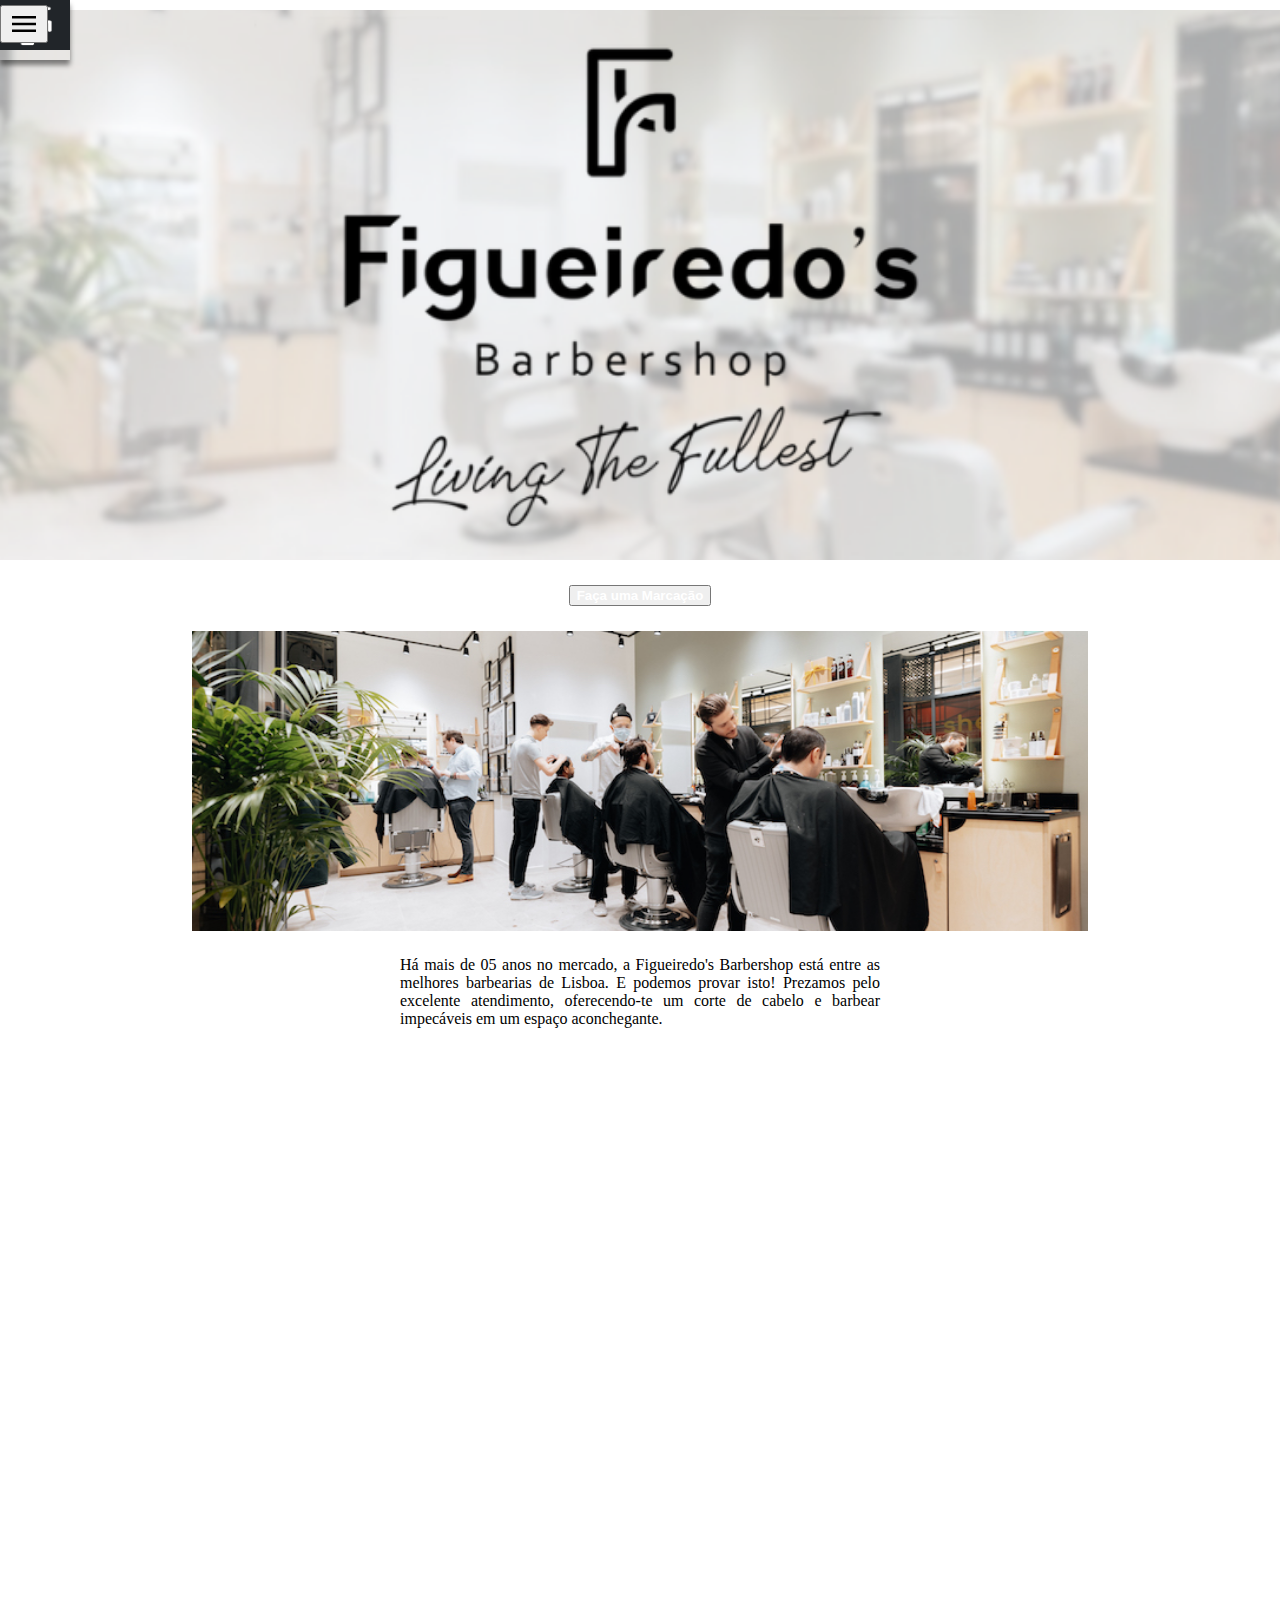
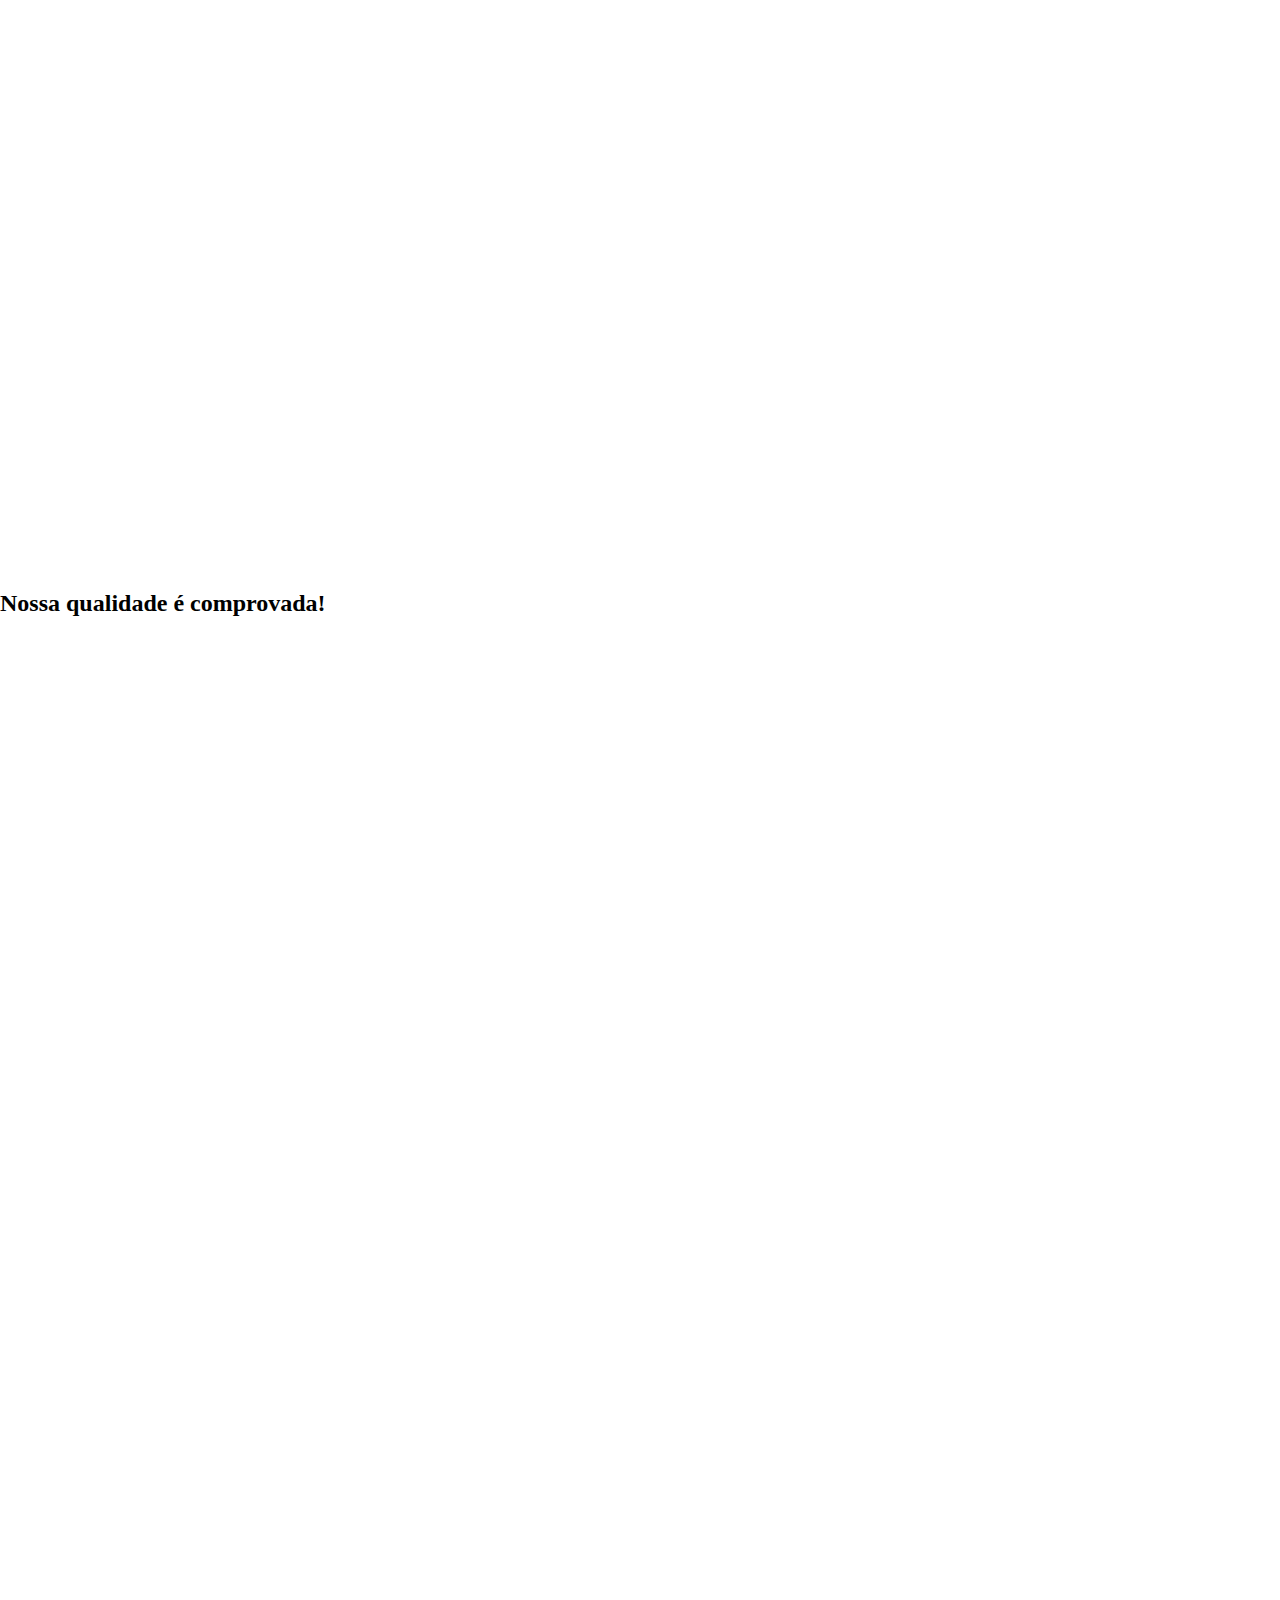
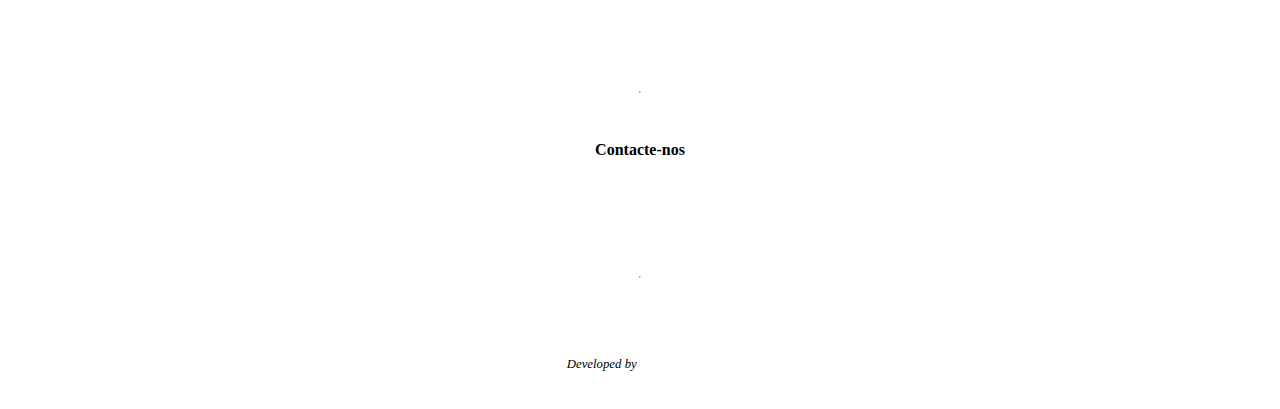
<file: index.html>
<!DOCTYPE html>
<html lang="pt">
<head>
    <meta charset="UTF-8">
    <meta http-equiv="X-UA-Compatible" content="IE=edge">
    <meta name="viewport" content="width=device-width, initial-scale=1.0">
    <title>Barbearia Figueiredo's</title>

    <link href="https://cdn.jsdelivr.net/npm/bootstrap@5.3.0-alpha1/dist/css/bootstrap.min.css" rel="stylesheet" integrity="sha384-GLhlTQ8iRABdZLl6O3oVMWSktQOp6b7In1Zl3/Jr59b6EGGoI1aFkw7cmDA6j6gD" crossorigin="anonymous">

    <script src="https://cdn.jsdelivr.net/npm/bootstrap@5.3.0-alpha1/dist/js/bootstrap.bundle.min.js" integrity="sha384-w76AqPfDkMBDXo30jS1Sgez6pr3x5MlQ1ZAGC+nuZB+EYdgRZgiwxhTBTkF7CXvN" crossorigin="anonymous"></script>

    <link rel="shortcut icon" href="imagens/favicon.png" type="image/x-icon">

    <link rel="stylesheet" href="https://fonts.googleapis.com/css2?family=Material+Symbols+Outlined:opsz,wght,FILL,GRAD@48,400,0,0" />

    <link rel="stylesheet" href="css/style.css" media="(max-width: 650px)">

    <link rel="stylesheet" href="css/tablet.css" media="(min-width: 650px) and (max-width: 1000px)">

    <link rel="stylesheet" href="css/desktop.css" media="(min-width: 1000px)">

</head>
<body>
    <header id="header" class="bg-dark container-fluid">
        <a href="#"><img class="d-block mx-auto mt-1" src="imagens/logo.png" alt=""></a>
        <button id="menuButton" class="material-symbols-outlined bg-transparent text-white border-0" onclick="openMenu()">menu</button>  
        <menu id="menuNav" class="bg-dark">
        <a href="#" onclick="seekLink()">Home</a>
        <a href="gallery.html">Galeria</a>
        <a href="#background3" onclick="seekLink()">Sobre nós</a>
        <a href="#footer" onclick="seekLink()">Localização</a>
        <a href="https://buk.pt/figueiredosbarbearia/figueiredosbarbeariagraca" target="_blank">Faça uma marcação</a></a>
    </menu>
    <div id="menuComplement" class="bg-dark"></div>
    </header>
    <div id="backgroundPicture" class="backgroundImages container-fluid bg-dark">
    </div>
    <button id="makeAppointment" type="button" class="btn btn-dark border-2 border-light"><a href="https://buk.pt/figueiredosbarbearia/figueiredosbarbeariagraca" target="_blank">Faça uma Marcação</a></button>
    <main id="main" class=" p-2">
        <div class="backgroundImages img-thumbnail" id="background2"></div>
        <article>
                <p class="p-3">
                    Há mais de 05 anos no mercado, a Figueiredo's Barbershop está entre as melhores barbearias de Lisboa. E podemos provar isto! Prezamos pelo excelente atendimento, oferecendo-te um corte de cabelo e barbear impecáveis em um espaço aconchegante.
                </p>
                <div class="backgroundImages img-thumbnail" id="background3" data-anime="left"></div>
                <h2 class="text-center p-3 m-3" data-anime="left">
                    Sobre nós
                </h2>
                <p class="p-3 pb-2" data-anime="left">
                    Lorem ipsum dolor sit amet consectetur adipisicing elit. Qui quis corrupti impedit, deleniti deserunt ducimus id itaque doloribus ratione dolore molestiae. Assumenda, cum sapiente fuga excepturi qui officia quas recusandae. Lorem ipsum dolor sit amet consectetur adipisicing elit. Quod culpa ullam accusantium laborum, et rem adipisci similique fuga iste assumenda quae itaque sequi minima consectetur debitis necessitatibus totam, consequuntur beatae? 
                </p>
        </article>
        <iframe data-anime="left" width="80%" class="m-2 d-block mx-auto" height="280" src="https://www.youtube.com/embed/vAlZJVLc7OE" title="YouTube video player" frameborder="0" allow="accelerometer; autoplay; clipboard-write; encrypted-media; gyroscope; picture-in-picture; web-share" allowfullscreen></iframe>
    </main>
    <div id="carousel1">
        <img src="imagens/santos.jpg" data-anime="left" class="img-thumbnail" alt="">
        <img src="imagens/razorman.jpeg" data-anime="right" class="img-thumbnail" alt="">
        <img src="imagens/carousel3.jpg" data-anime="right" class="img-thumbnail" alt="">
    </div>
    <h2 class="text-center m-5">
        Nossa qualidade é comprovada!
    </h2>
    <p class="p-3 pb-5 w-75" data-anime="left">
        Toda a nossa dedicação no atendimento e prestação do serviço tem reconhecimento dos nossos clientes, que fizeram questão de deixar isto registrado em nossa página do Google. Após alguns anos no mercado e milhares de atendimentos, somos felizes e orgulhosos por termos 5 estrelas no ranking de avaliação do Google Maps. Confira alguns dos comentários de nossos queridos clientes, logo abaixo. Caso queira ver mais comentários e até mesmo deixar a sua avaliação, sinta-se à vontade, clicando no botão 'Avalie-nos'. 
    </p>
    <div id="reviewsBox">
        <div class="reviews" id="review1" data-anime="left"></div>
        <div class="reviews" id="review2" data-anime="left"></div>
        <div class="reviews" id="review3" data-anime="left"></div>
    </div>
    <a href="https://www.google.com/maps/place/Barbearia+Figueiredo's/@38.7186739,-9.1324334,17z/data=!4m8!3m7!1s0xd19332958d79eb1:0x662d22231528aaef!8m2!3d38.7186739!4d-9.1302447!9m1!1b1!16s%2Fg%2F11h13zn86b" target="_blank" id="review" class="d-block w-50 text-center mx-auto m-5 mt-5" data-anime="right">Avalie-nos</a>
     <div id="carousel2">
            <img src="imagens/carousel4.jpg" data-anime="left" class="img-thumbnail" alt="">
            <img src="imagens/carousel5.jpg" data-anime="right" class="img-thumbnail" alt="">
            <img src="imagens/carousel6.jpg" data-anime="left" class="img-thumbnail" alt="">
        </div>
    <footer id="footer" class="bg-dark container-fluid mt-5">
        <a href="https://www.google.com/maps/place/Barbearia+Figueiredo's/@38.8099731,-9.286861,11z/data=!4m10!1m2!2m1!1sfigueiredos+barbershop!3m6!1s0xd19332958d79eb1:0x662d22231528aaef!8m2!3d38.7186739!4d-9.1302447!15sChZmaWd1ZWlyZWRvcyBiYXJiZXJzaG9wkgELYmFyYmVyX3Nob3DgAQA!16s%2Fg%2F11h13zn86b" target="_blank" class="text-decoration-none text-white">
            <div id="location" class="m-3 text-white">
                <h4>Localização</h4>
                <p>Poço do Borratém, 25</a></p>
                <p>Lisboa, Portugal</p>
            </div>
        </a>

        <hr  class="text-white w-50">

        <div id="contactUs" class="m-3 text-white">
            <h4>Contacte-nos</h4>
            <p>Telemóvel: <a href="https://wa.me/351914468875" target="_blank">914 468 875</a></p>
            <p>E-mail: barbershop@gmail.com</p>
        </div>

        <hr  class="text-white w-50">

        <p>Figueiredo's Barbershop, 2023 <sup>®</sup></p>
        <address class="text-white">Developed by <a href="https://tiago-viniciuss.github.io/portfolio/" target="_blank" class="text-white">Tiago Vinícius</a></address>
    </footer> 

    <button id="backTop" class="material-symbols-outlined" onscroll="showButton()"><a href="#backgroundPicture">keyboard_double_arrow_up</a></button>
    
    <script src="javascript/script.js"></script>
</body>
</html>
</file>
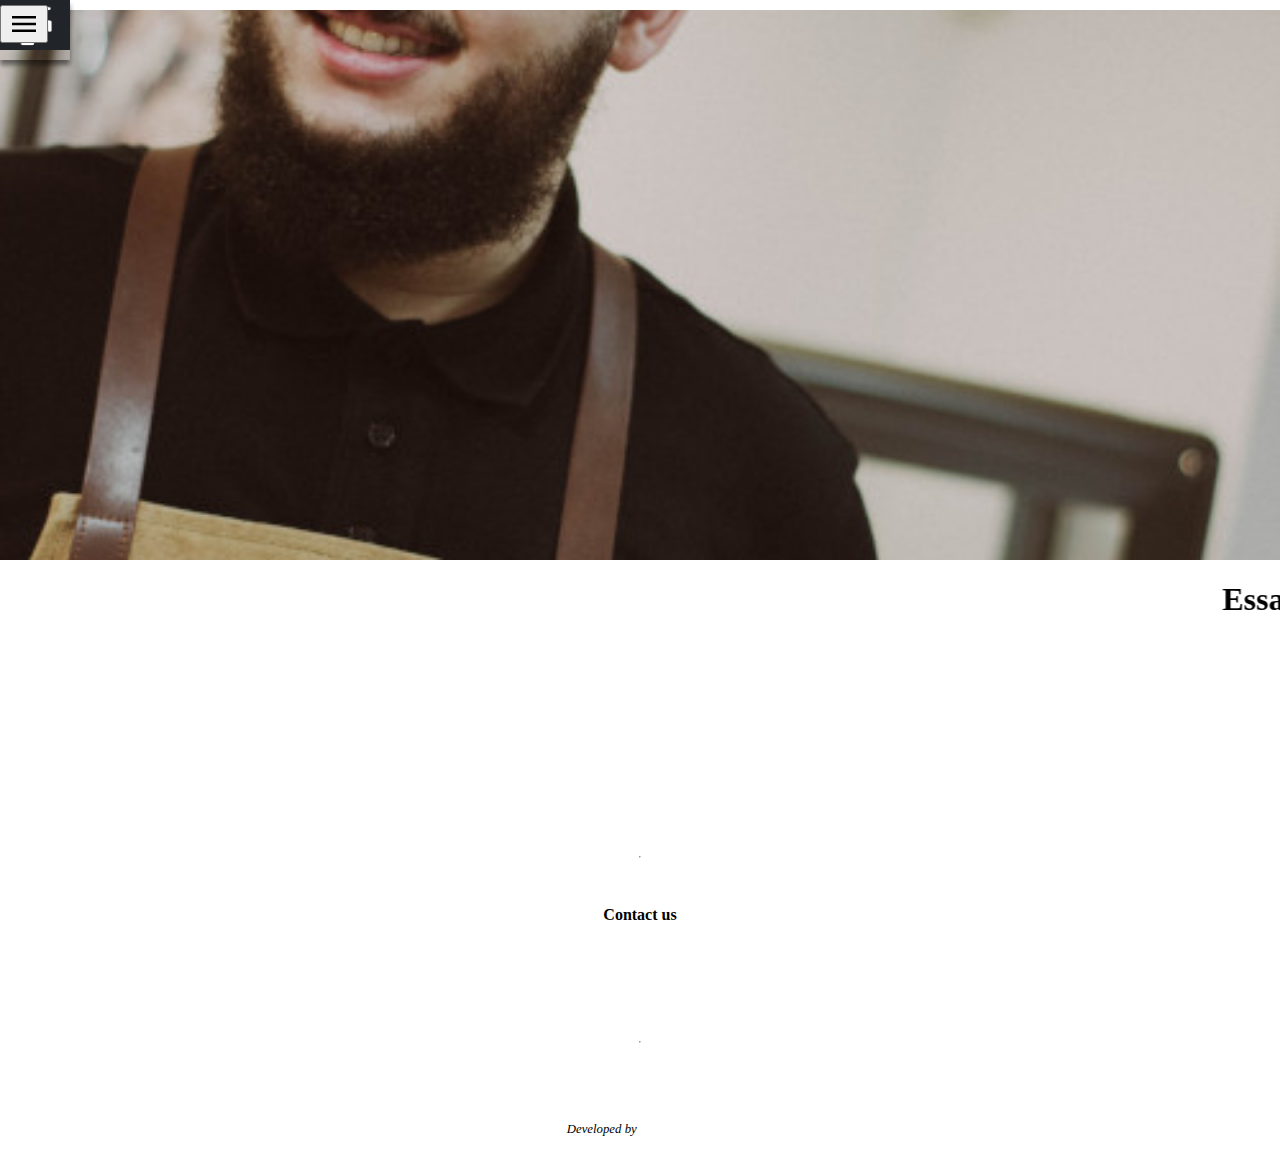
<file: crew.html>
<!DOCTYPE html>
<html lang="pt">
<head>
    <meta charset="UTF-8">
    <meta http-equiv="X-UA-Compatible" content="IE=edge">
    <meta name="viewport" content="width=device-width, initial-scale=1.0">
    <title>Barbearia Figueiredo's</title>

    <link href="https://cdn.jsdelivr.net/npm/bootstrap@5.3.0-alpha1/dist/css/bootstrap.min.css" rel="stylesheet" integrity="sha384-GLhlTQ8iRABdZLl6O3oVMWSktQOp6b7In1Zl3/Jr59b6EGGoI1aFkw7cmDA6j6gD" crossorigin="anonymous">

    <script src="https://cdn.jsdelivr.net/npm/bootstrap@5.3.0-alpha1/dist/js/bootstrap.bundle.min.js" integrity="sha384-w76AqPfDkMBDXo30jS1Sgez6pr3x5MlQ1ZAGC+nuZB+EYdgRZgiwxhTBTkF7CXvN" crossorigin="anonymous"></script>

    <link rel="shortcut icon" href="imagens/favicon.ico" type="image/x-icon">

    <link rel="stylesheet" href="https://fonts.googleapis.com/css2?family=Material+Symbols+Outlined:opsz,wght,FILL,GRAD@48,400,0,0" />

    <link rel="stylesheet" href="css/style.css" media="(max-width: 650px)">

    <link rel="stylesheet" href="css/tablet.css" media="(min-width: 650px) and (max-width: 1000px)">

    <link rel="stylesheet" href="css/desktop.css" media="(min-width: 1000px)">

</head>
<body>
    <header id="header" class="bg-dark container-fluid">
        <a href="index.html"><img class="d-block mx-auto mt-1" src="imagens/logo.png" alt=""></a>
        <button id="menuButton" class="material-symbols-outlined bg-transparent text-white border-0" onclick="openMenu()">menu</button>  
        <menu id="menuNav" class="bg-dark">
        <a href="index.html">Home</a>
        <a href="gallery.html">Galeria</a>
        <a href="#" onclick="seekLink()">Equipa</a>
        <a href="index.html#background2" onclick="seekLink()">Sobre nós</a>
        <a href="#footer" onclick="seekLink()">Localização</a>
        <a href="https://buk.pt/figueiredosbarbearia/figueiredosbarbeariagraca" target="_blank">Agende seu horário</a>
    </menu>
    </header>
    <div id="backgroundPictureCrew" class="backgroundImages container-fluid bg-dark"></div>
    <marquee direction="left">
        <h1 class="m-5">Essa página num tá pronta!</h1>
    </marquee>
    <footer id="footer" class="bg-dark container-fluid mt-5">
        <a href="https://www.google.com/maps/place/Barbearia+Figueiredo's/@38.8099731,-9.286861,11z/data=!4m10!1m2!2m1!1sfigueiredos+barbershop!3m6!1s0xd19332958d79eb1:0x662d22231528aaef!8m2!3d38.7186739!4d-9.1302447!15sChZmaWd1ZWlyZWRvcyBiYXJiZXJzaG9wkgELYmFyYmVyX3Nob3DgAQA!16s%2Fg%2F11h13zn86b" target="_blank" class="text-decoration-none text-white">
            <div id="location" class="m-3 text-white">
                <h4>Location</h4>
                <p>Tv. do Monte 10, Bairro da Graça</a></p>
                <p>Lisboa, Portugal</p>
            </div>
        </a>

        <hr  class="text-white w-50">

        <div id="contactUs" class="m-3 text-white">
            <h4>Contact us</h4>
            <p>Telefone: 000 000 000</p>
            <p>E-mail: barbershop@gmail.com</p>
        </div>

        <hr  class="text-white w-50">

        <p>Barbearia Figueiredo's, 2023 <sup>®</sup></p>
        <address class="text-white">Developed by <a href="https://tiago-viniciuss.github.io/portfolio/" target="_blank" class="text-white">Tiago Vinícius</a></address>
    </footer> 
    
    <script src="javascript/script.js"></script>
</body>
</html>
</file>
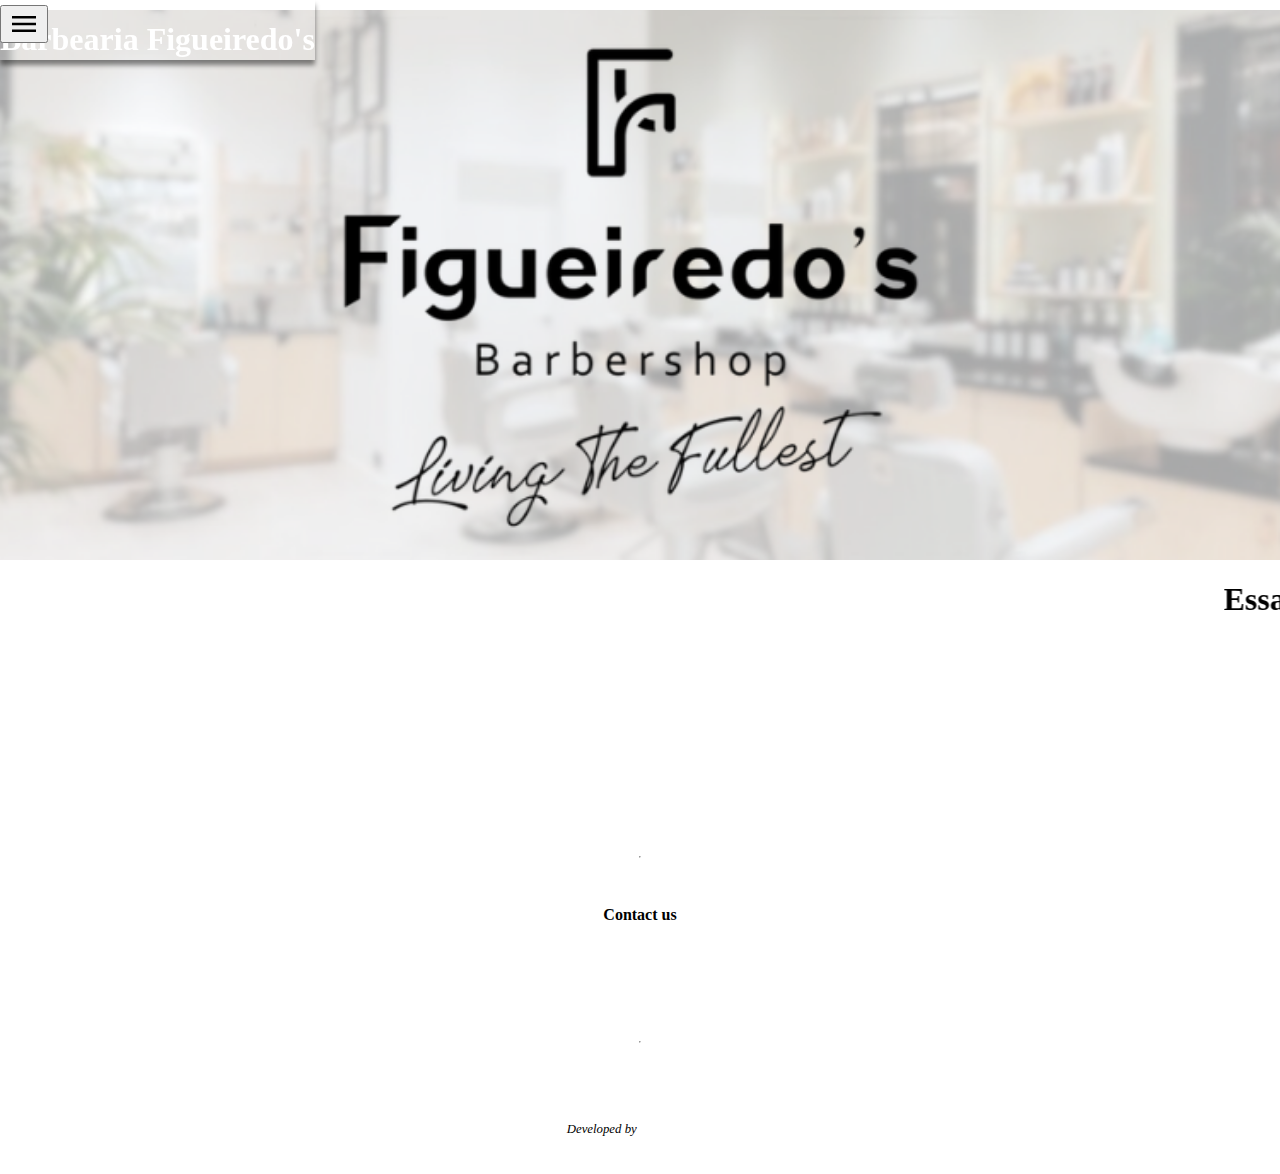
<file: galery.html>
<!DOCTYPE html>
<html lang="pt">
<head>
    <meta charset="UTF-8">
    <meta http-equiv="X-UA-Compatible" content="IE=edge">
    <meta name="viewport" content="width=device-width, initial-scale=1.0">
    <title>Barbearia Figueiredo's</title>

    <link href="https://cdn.jsdelivr.net/npm/bootstrap@5.3.0-alpha1/dist/css/bootstrap.min.css" rel="stylesheet" integrity="sha384-GLhlTQ8iRABdZLl6O3oVMWSktQOp6b7In1Zl3/Jr59b6EGGoI1aFkw7cmDA6j6gD" crossorigin="anonymous">

    <script src="https://cdn.jsdelivr.net/npm/bootstrap@5.3.0-alpha1/dist/js/bootstrap.bundle.min.js" integrity="sha384-w76AqPfDkMBDXo30jS1Sgez6pr3x5MlQ1ZAGC+nuZB+EYdgRZgiwxhTBTkF7CXvN" crossorigin="anonymous"></script>

    <link rel="shortcut icon" href="imagens/favicon.ico" type="image/x-icon">

    <link rel="stylesheet" href="https://fonts.googleapis.com/css2?family=Material+Symbols+Outlined:opsz,wght,FILL,GRAD@48,400,0,0" />

    <link rel="stylesheet" href="css/style.css" media="(max-width: 650px)">

    <link rel="stylesheet" href="css/tablet.css" media="(min-width: 650px) and (max-width: 1000px)">

    <link rel="stylesheet" href="css/desktop.css" media="(min-width: 1000px)">

</head>
<body>
    <header id="header" class="bg-dark container-fluid">
        <h1 class="bg-dark text-white"><a href="#">Barbearia Figueiredo's</a></h1>
        <button id="menuButton" class="material-symbols-outlined bg-transparent text-white border-0" onclick="openMenu()">menu</button>  
        <menu id="menuNav" class="bg-dark">
        <a href="index.html">Home</a>
        <a href="#">Galeria</a>
        <a href="#background2" onclick="seekLink()">Sobre nós</a>
        <a href="#footer" onclick="seekLink()">Localização</a>
        <a href="https://buk.pt/figueiredosbarbearia/figueiredosbarbeariagraca" target="_blank">Agende seu horário</a>
    </menu>
    </header>
    <div id="backgroundPicture" class="backgroundImages container-fluid bg-dark"></div>
    <marquee direction="left">
        <h1 class="m-5">Essa parte num tá pronta!</h1>
    </marquee>
    <footer id="footer" class="bg-dark container-fluid mt-5">
        <a href="https://www.google.com/maps/place/Barbearia+Figueiredo's/@38.8099731,-9.286861,11z/data=!4m10!1m2!2m1!1sfigueiredos+barbershop!3m6!1s0xd19332958d79eb1:0x662d22231528aaef!8m2!3d38.7186739!4d-9.1302447!15sChZmaWd1ZWlyZWRvcyBiYXJiZXJzaG9wkgELYmFyYmVyX3Nob3DgAQA!16s%2Fg%2F11h13zn86b" target="_blank" class="text-decoration-none text-white">
            <div id="location" class="m-3 text-white">
                <h4>Location</h4>
                <p>Tv. do Monte 10, Bairro da Graça</a></p>
                <p>Lisboa, Portugal</p>
            </div>
        </a>

        <hr  class="text-white w-50">

        <div id="contactUs" class="m-3 text-white">
            <h4>Contact us</h4>
            <p>Telefone: 000 000 000</p>
            <p>E-mail: barbershop@gmail.com</p>
        </div>

        <hr  class="text-white w-50">

        <p>Barbearia Figueiredo's, 2023 <sup>®</sup></p>
        <address class="text-white">Developed by <a href="https://www.linkedin.com/in/tiago-vinicius/" target="_blank" class="text-white">Tiago Vinícius</a></address>
    </footer> 
    
    <script src="javascript/script.js"></script>
</body>
</html>
</file>
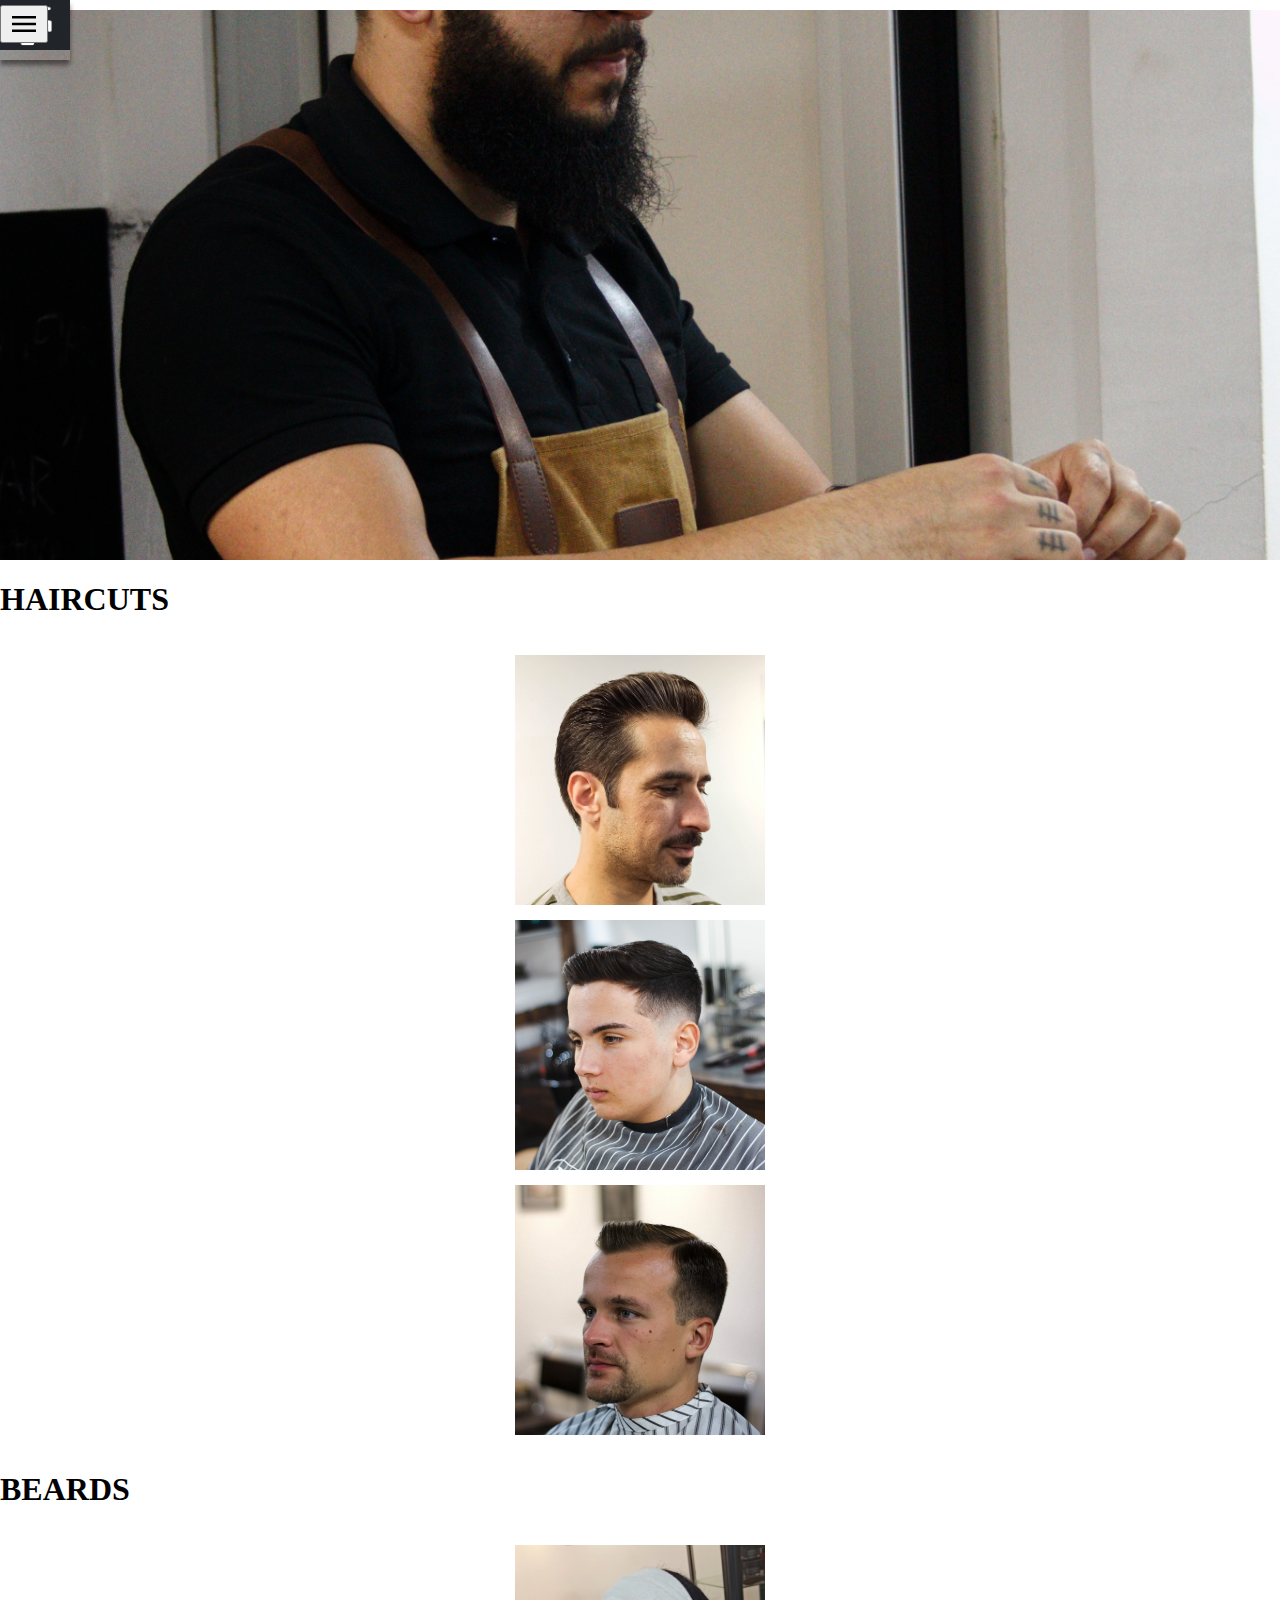
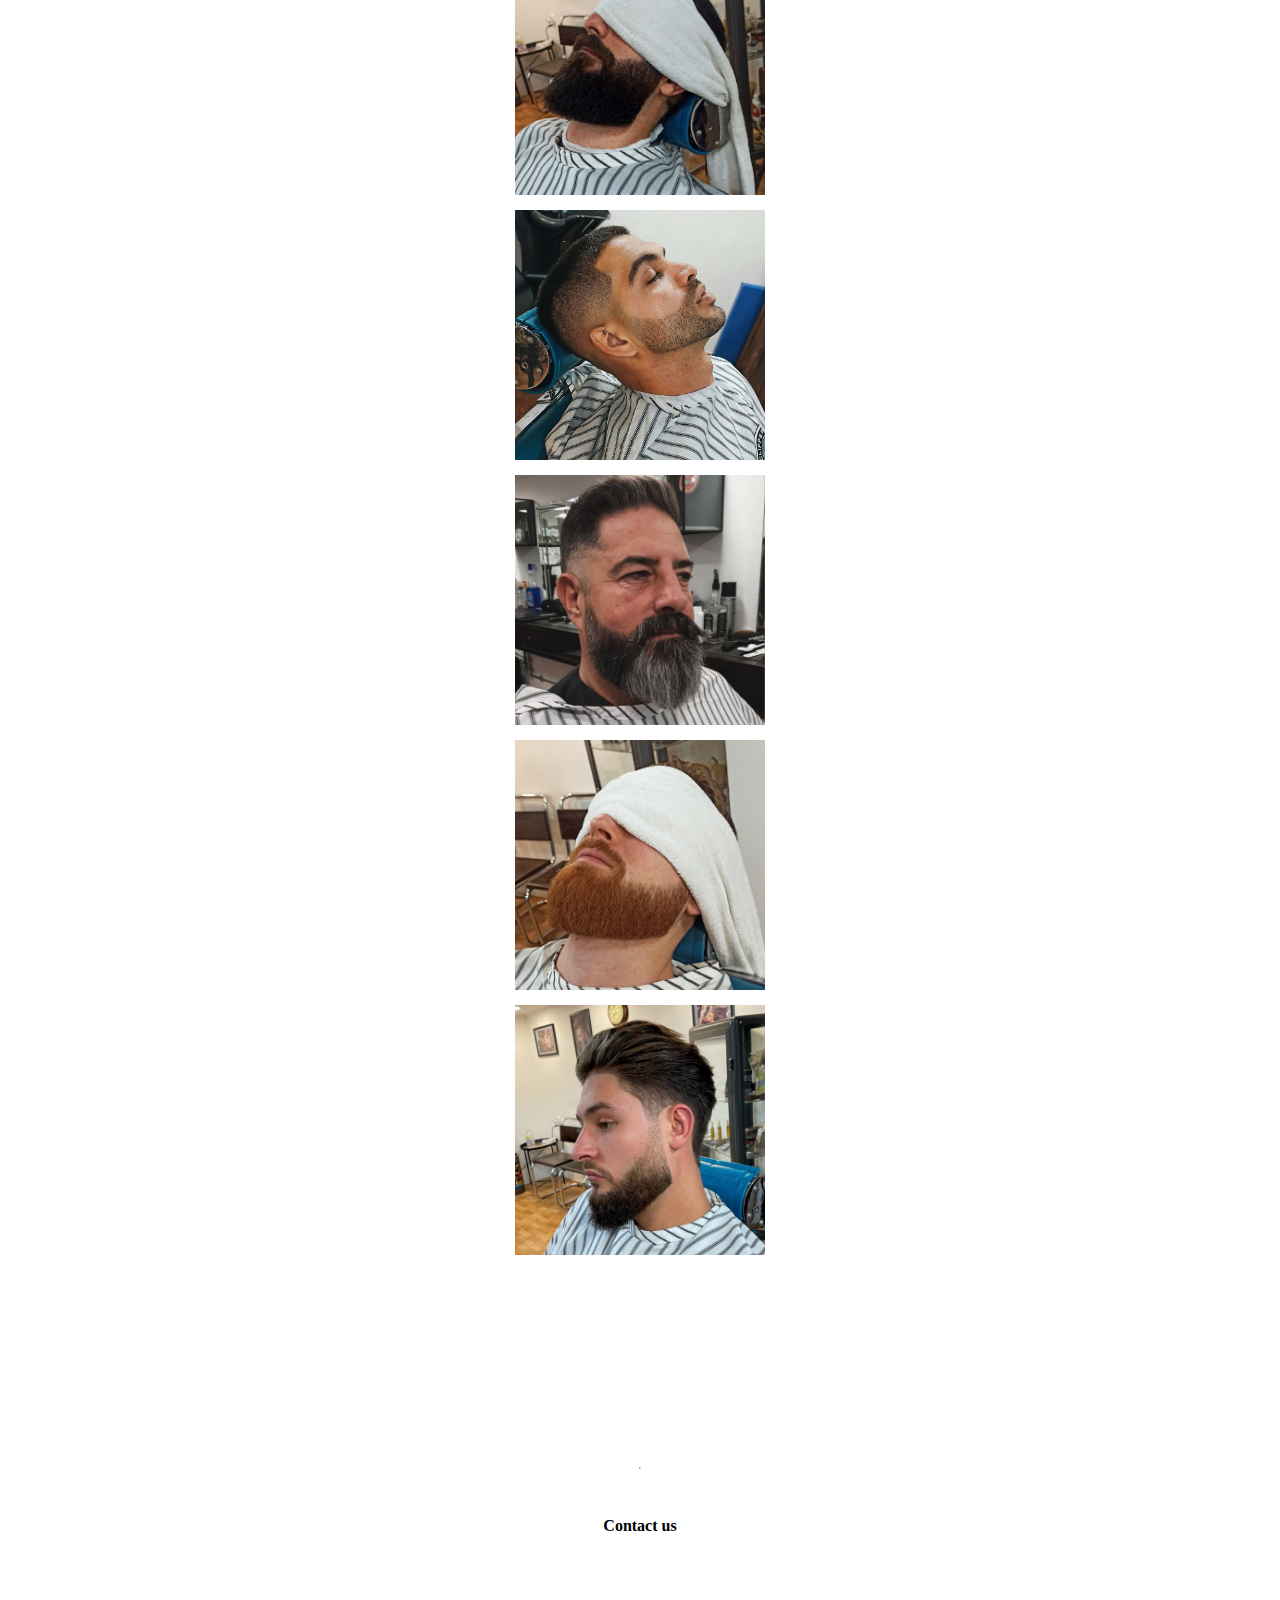
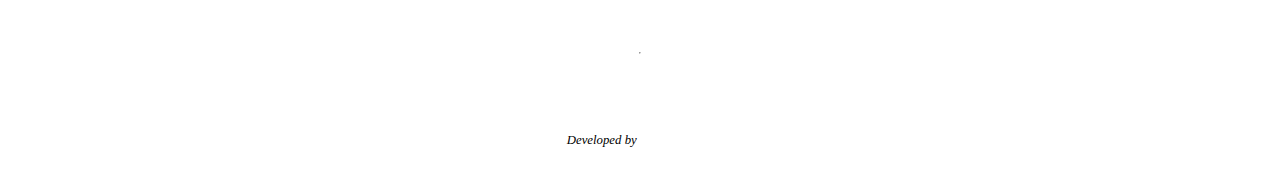
<file: gallery.html>
<!DOCTYPE html>
<html lang="pt">
<head>
    <meta charset="UTF-8">
    <meta http-equiv="X-UA-Compatible" content="IE=edge">
    <meta name="viewport" content="width=device-width, initial-scale=1.0">
    <title>Barbearia Figueiredo's</title>

    <link href="https://cdn.jsdelivr.net/npm/bootstrap@5.3.0-alpha1/dist/css/bootstrap.min.css" rel="stylesheet" integrity="sha384-GLhlTQ8iRABdZLl6O3oVMWSktQOp6b7In1Zl3/Jr59b6EGGoI1aFkw7cmDA6j6gD" crossorigin="anonymous">

    <script src="https://cdn.jsdelivr.net/npm/bootstrap@5.3.0-alpha1/dist/js/bootstrap.bundle.min.js" integrity="sha384-w76AqPfDkMBDXo30jS1Sgez6pr3x5MlQ1ZAGC+nuZB+EYdgRZgiwxhTBTkF7CXvN" crossorigin="anonymous"></script>

    <link rel="shortcut icon" href="imagens/favicon.ico" type="image/x-icon">

    <link rel="stylesheet" href="https://fonts.googleapis.com/css2?family=Material+Symbols+Outlined:opsz,wght,FILL,GRAD@48,400,0,0" />

    <link rel="stylesheet" href="css/style.css" media="(max-width: 650px)">

    <link rel="stylesheet" href="css/tablet.css" media="(min-width: 650px) and (max-width: 1000px)">

    <link rel="stylesheet" href="css/desktop.css" media="(min-width: 1000px)">

</head>
<body>
    <header id="header" class="bg-dark container-fluid">
        <a href="index.html"><img class="d-block mx-auto mt-1" src="imagens/logo.png" alt=""></a>
        <button id="menuButton" class="material-symbols-outlined bg-transparent text-white border-0" onclick="openMenu()">menu</button>  
        <menu id="menuNav" class="bg-dark">
        <a href="index.html">Home</a>
        <a href="#" onclick="seekLink()">Galeria</a>
        <a href="crew.html">Equipa</a>
        <a href="index.html#background2" onclick="seekLink()">Sobre nós</a>
        <a href="#footer" onclick="seekLink()">Localização</a>
        <a href="https://buk.pt/figueiredosbarbearia/figueiredosbarbeariagraca" target="_blank">Agende seu horário</a>
    </menu>
    </header>
    <div id="backgroundPictureGallery" class="backgroundImages container-fluid bg-dark"></div>
    <main id="mainGallery">
        <h1 class="text-center m-4">
            HAIRCUTS
        </h1>
        <div class="border">
            <div class="imgGallery" id="haircut1">

            </div>
        </div>
        <div class="border">
            <div class="imgGallery" id="haircut2">

            </div>
        </div>
        <div class="border">
            <div class="imgGallery" id="haircut3">

            </div>
        </div>
        <h1 class="text-center m-4">
            BEARDS
        </h1>
        <div class="border">
            <div class="imgGallery" id="beard1">

            </div>
        </div>
        <div class="border">
            <div class="imgGallery" id="beard2">

            </div>
        </div>
        <div class="border">
            <div class="imgGallery" id="beard3">

            </div>
        </div>
        <div class="border">
            <div class="imgGallery" id="beard4">

            </div>
        </div>
        <div class="border">
            <div class="imgGallery" id="beard5">

            </div>
        </div>
    </main>
    <footer id="footer" class="bg-dark container-fluid mt-5">
        <a href="https://www.google.com/maps/place/Barbearia+Figueiredo's/@38.8099731,-9.286861,11z/data=!4m10!1m2!2m1!1sfigueiredos+barbershop!3m6!1s0xd19332958d79eb1:0x662d22231528aaef!8m2!3d38.7186739!4d-9.1302447!15sChZmaWd1ZWlyZWRvcyBiYXJiZXJzaG9wkgELYmFyYmVyX3Nob3DgAQA!16s%2Fg%2F11h13zn86b" target="_blank" class="text-decoration-none text-white">
            <div id="location" class="m-3 text-white">
                <h4>Location</h4>
                <p>Tv. do Monte 10, Bairro da Graça</a></p>
                <p>Lisboa, Portugal</p>
            </div>
        </a>

        <hr  class="text-white w-50">

        <div id="contactUs" class="m-3 text-white">
            <h4>Contact us</h4>
            <p>Telefone: 000 000 000</p>
            <p>E-mail: barbershop@gmail.com</p>
        </div>

        <hr  class="text-white w-50">

        <p>Barbearia Figueiredo's, 2023 <sup>®</sup></p>
        <address class="text-white">Developed by <a href="https://tiago-viniciuss.github.io/portfolio/" target="_blank" class="text-white">Tiago Vinícius</a></address>
    </footer> 
    
    <script src="javascript/script.js"></script>
</body>
</html>
</file>
<file: css/style.css>
@charset "UTF-8";


body {
    margin: 0px;
    margin-top: 10px;
    background-color: #ffffff;
}

#header {
    height: 60px;
    box-shadow: 0px 5px 5px rgba(0, 0, 0, 0.477);
    position: fixed;
    top: 0;
    z-index: 99;
}

#header img {
    width: 70px;
    height: 50px;
}

#header a {
    color: white;
    text-decoration: none;
}

#menuButton {
    margin-top: 5px;
    text-align: center;
    font-size: 2em;
    position: fixed;
    top: 0;
    left: 0;
    z-index: 98;
}

#menuNav {
    width: 99vw;
    height: 0px;
    margin: 0px;
    display: flex;
    flex-direction: column;

    visibility: hidden;
    transition: .8s;
    overflow-y: hidden;
    position: fixed;
    left: 0;
    z-index: 90;
}

#menuNav.active {
    padding-top: 100px;
    height: 60vh;
    visibility: visible;
}

#menuComplement {
    width: 99vw;
    height: 0vh;
    position: fixed;
    bottom: 0px;
    left: 0px;
    margin: 0px;
    padding: 0px;

    visibility: hidden;
    transition: .8s;
    overflow-y: hidden;
    z-index: 89;
}

#menuComplement.active {
    height: 40vh;
    visibility: visible;
}

#menuNav a {
    margin-bottom: 30px;
    text-decoration: none;
    color: white;
    font-size: 0.9em;
    font-weight: bold;
}


.backgroundImages {
    background-size: cover;
    background-repeat: no-repeat;
    background-position: center;
    padding: 0px;
}

#backgroundPicture {
    height: 550px;
    background-image: url(../imagens/background1.png);
    background-position: center;
}

#makeAppointment {
    display: block;
    margin: auto;
    margin-top: 25px;
    margin-bottom: 25px;
    font-weight: bold;
}

#makeAppointment a {
    text-decoration: none;
    color: white;
}

[data-anime] {
    opacity: 0;
    transition: 0.6s;
}

[data-anime = "left"] {
    transform: translate3d(-50px, 0, 0);
}

[data-anime = "right"] {
    transform: translate3d(50px, 0, 0);
}

[data-anime].animate {
   opacity: 1;
   transform: translate3d(0px, 0px, 0px);
}


p {
    width: 320px;
    margin: auto;
    margin-top: 25px;
    margin-bottom: 25px;
    text-align: justify;
}


#background2 {
    margin: 15px;
    width: 100%;
    height: 300px;
    margin: auto;
    background-image: url(../imagens/background2.png);
    border-radius: none;
}

#background3 {
    margin: 15px;
    width: 100%;
    height: 300px;
    margin: auto;
    background-image: url(../imagens/background3.jpg);
    border-radius: none;
}

#carousel1 {
    margin-top: 10px;
    height: 300px;
    display: flex;
    overflow-x: auto;
    scroll-behavior: smooth;
}

#carousel1 img {
    margin-right: 15px;
    height: 280px;
    width: 280px;
}

#carousel2 {
    margin-top: 10px;
    height: 300px;
    display: flex;
    overflow-x: auto;
    scroll-behavior: smooth;
}

#carousel2 img {
    margin-right: 15px;
    height: 280px;
    width: 280px;
}

#reviewsBox {
    display: flex;
    flex-direction: column;
    justify-content: space-around;
    align-items: center;
    gap: 15px;
}

.reviews {
    background-color: #ffffff;
    background-repeat: no-repeat;
    background-size: contain;
}

#review1 {
    width: 250px;
    height: 90px;
    background-image: url(../imagens/review1.png);
}

#review2 {
    width: 250px;
    height: 100px;
    background-image: url(../imagens/review2.png);
}

#review3 {
    width: 250px;
    height: 120px;
    background-image: url(../imagens/review3.png);
}

#review {
    background-color: #333741;
    color: white;
    text-decoration: none;
    border: 2px solid black;
    border-radius: 3px;
    padding: 5px;
    font-weight: bold;
}

#review:hover {
    background-color: #4c4f56;
}

#footer {
    width: 100%;
    height: 530px;
    display: flex;
    flex-direction: column;
    justify-content: center;
    align-items: center;
}

#footer h4 {
    text-align: center;
    margin: 25px;
    padding-top: 15px;
}

#footer p {
    text-align: center;
    font-size: 0.9em;
    color: white;
}

#footer a {
    color: white;
}

#footer address {
    font-size: 0.8em;
}

#backTop {
    position: fixed;
    right: 0;
    bottom: 0;
    background-color: transparent;
    border: none;
    font-size: 35px;
    font-weight: bold;
    display: none;
    transition: 1s;
}

#backTop a {
    color: black;
    text-shadow: 0px 0px 1px white;
}

/*
    Gallery
*/

#backgroundPictureGallery {
    height: 550px;
    background-image: url(../imagens/backgroundgallery.jpeg);
}

#mainGallery {
    display: flex;
    flex-direction: column;
    justify-content: space-around;
    gap: 15px;
}

.border {
    width: 250px;
    height: 250px;
    margin: auto;
    overflow: hidden;
}

.imgGallery {
    width: 250px;
    height: 250px;
    background-size: cover;
    background-position: center;
    margin: auto;
    transition: 1s;
}

.imgGallery:hover {
    transform: scale(1.1);
}

#haircut1 {
    background-image: url(../imagens/haircut1.jpg);
}

#haircut2 {
    background-image: url(../imagens/haircut2.jpg);
}

#haircut3 {
    background-image: url(../imagens/haircut3.jpg);
}

#beard1 {
    background-image: url(../imagens/beard1.jpg);
}

#beard2 {
    background-image: url(../imagens/beard2.jpg);
}

#beard3 {
    background-image: url(../imagens/beard3.jpg);
}

#beard4 {
    background-image: url(../imagens/beard4.jpg);
}

#beard5 {
    background-image: url(../imagens/beard5.jpg);
}



/*
    Crew
*/

#backgroundPictureCrew {
    height: 550px;
    background-image: url(../imagens/carousel1.jpg); 
}
</file>
<file: css/tablet.css>
@charset "UTF-8";


body {
    margin: 0px;
    margin-top: 10px;
    background-color: #ffffff;
}

#header {
    height: 60px;
    box-shadow: 0px 5px 5px rgba(0, 0, 0, 0.477);
    position: fixed;
    top: 0;
    z-index: 99;
}

#header img {
    width: 70px;
    height: 50px;
}

#header a {
    color: white;
    text-decoration: none;
}

#menuButton {
    margin-top: 5px;
    text-align: center;
    font-size: 2em;
    position: fixed;
    top: 0;
    left: 0;
    z-index: 98;
}

#menuNav {
    width: 99vw;
    height: 0px;
    margin: 0px;
    display: flex;
    flex-direction: column;

    visibility: hidden;
    transition: .8s;
    overflow-y: hidden;
    position: fixed;
    left: 0;
    z-index: 90;
}

#menuNav.active {
    padding-top: 100px;
    height: 60vh;
    visibility: visible;
}

#menuComplement {
    width: 99vw;
    height: 0vh;
    position: fixed;
    bottom: 0px;
    left: 0px;
    margin: 0px;
    padding: 0px;

    visibility: hidden;
    transition: .8s;
    overflow-y: hidden;
    z-index: 89;
}

#menuComplement.active {
    height: 40vh;
    visibility: visible;
}

#menuNav a {
    margin-bottom: 30px;
    text-decoration: none;
    color: white;
    font-size: 0.9em;
    font-weight: bold;
}


.backgroundImages {
    background-size: cover;
    background-repeat: no-repeat;
    background-position: center;
    padding: 0px;
}

#backgroundPicture {
    height: 550px;
    background-image: url(../imagens/background1.png);
    background-position: center;
}

#makeAppointment {
    display: block;
    margin: auto;
    margin-top: 25px;
    margin-bottom: 25px;
    font-weight: bold;
}

#makeAppointment a {
    text-decoration: none;
    color: white;
}

[data-anime] {
    opacity: 0;
    transition: 0.6s;
}

[data-anime = "left"] {
    transform: translate3d(-50px, 0, 0);
}

[data-anime = "right"] {
    transform: translate3d(50px, 0, 0);
}

[data-anime].animate {
   opacity: 1;
   transform: translate3d(0px, 0px, 0px);
}


p {
    width: 480px;
    margin: auto;
    margin-top: 25px;
    margin-bottom: 25px;
    text-align: justify;
}


#background2 {
    margin: 15px;
    width: 70%;
    height: 300px;
    margin: auto;
    background-image: url(../imagens/background2.png);
    border-radius: none;
}

#background3 {
    margin: 15px;
    width: 70%;
    height: 300px;
    margin: auto;
    background-image: url(../imagens/background3.jpg);
    border-radius: none;
}

#carousel1 {
    margin-top: 10px;
    height: 300px;
    display: flex;
    overflow-x: auto;
    scroll-behavior: smooth;
}

#carousel1 img {
    margin-right: 15px;
    height: 280px;
    width: 280px;
}

#carousel2 {
    margin-top: 10px;
    height: 300px;
    display: flex;
    overflow-x: auto;
    scroll-behavior: smooth;
}

#carousel2 img {
    margin-right: 15px;
    height: 280px;
    width: 280px;
}

#reviewsBox {
    display: flex;
    flex-direction: column;
    justify-content: space-around;
    align-items: center;
    gap: 15px;
}

.reviews {
    background-color: #ffffff;
    background-repeat: no-repeat;
    background-size: contain;
}

#review1 {
    width: 250px;
    height: 90px;
    background-image: url(../imagens/review1.png);
}

#review2 {
    width: 250px;
    height: 100px;
    background-image: url(../imagens/review2.png);
}

#review3 {
    width: 250px;
    height: 120px;
    background-image: url(../imagens/review3.png);
}

#review {
    background-color: #333741;
    color: white;
    text-decoration: none;
    border: 2px solid black;
    border-radius: 3px;
    padding: 5px;
    font-weight: bold;
}

#review:hover {
    background-color: #4c4f56;
}

#footer {
    width: 100%;
    height: 530px;
    display: flex;
    flex-direction: column;
    justify-content: center;
    align-items: center;
}

#footer h4 {
    text-align: center;
    margin: 25px;
    padding-top: 15px;
}

#footer p {
    text-align: center;
    font-size: 0.9em;
    color: white;
}

#footer a {
    color: white;
}

#footer address {
    font-size: 0.8em;
}

#backTop {
    position: fixed;
    right: 0;
    bottom: 0;
    background-color: transparent;
    border: none;
    font-size: 35px;
    font-weight: bold;
    display: none;
    transition: 1s;
}

#backTop a {
    color: black;
    text-shadow: 0px 0px 1px white;
}

/*
    Gallery
*/

#backgroundPictureGallery {
    height: 550px;
    background-image: url(../imagens/backgroundgallery.jpeg);
}

#mainGallery {
    display: flex;
    flex-direction: column;
    justify-content: space-around;
    gap: 15px;
}

.border {
    width: 250px;
    height: 250px;
    margin: auto;
    overflow: hidden;
}

.imgGallery {
    width: 250px;
    height: 250px;
    background-size: cover;
    background-position: center;
    margin: auto;
    transition: 1s;
}

.imgGallery:hover {
    transform: scale(1.1);
}

#haircut1 {
    background-image: url(../imagens/haircut1.jpg);
}

#haircut2 {
    background-image: url(../imagens/haircut2.jpg);
}

#haircut3 {
    background-image: url(../imagens/haircut3.jpg);
}

#beard1 {
    background-image: url(../imagens/beard1.jpg);
}

#beard2 {
    background-image: url(../imagens/beard2.jpg);
}

#beard3 {
    background-image: url(../imagens/beard3.jpg);
}

#beard4 {
    background-image: url(../imagens/beard4.jpg);
}

#beard5 {
    background-image: url(../imagens/beard5.jpg);
}



/*
    Crew
*/

#backgroundPictureCrew {
    height: 550px;
    background-image: url(../imagens/carousel1.jpg); 
}
</file>
<file: css/desktop.css>
@charset "UTF-8";


body {
    margin: 0px;
    margin-top: 10px;
    background-color: #ffffff;
}

#header {
    height: 60px;
    box-shadow: 0px 5px 5px rgba(0, 0, 0, 0.477);
    position: fixed;
    top: 0;
    z-index: 99;
}

#header img {
    width: 70px;
    height: 50px;
}

#header a {
    color: white;
    text-decoration: none;
}

#menuButton {
    margin-top: 5px;
    text-align: center;
    font-size: 2em;
    position: fixed;
    top: 0;
    left: 0;
    z-index: 98;
}

#menuNav {
    width: 99vw;
    height: 0px;
    margin: 0px;
    display: flex;
    flex-direction: column;

    visibility: hidden;
    transition: .8s;
    overflow-y: hidden;
    position: fixed;
    left: 0;
    z-index: 90;
}

#menuNav.active {
    padding-top: 100px;
    height: 60vh;
    visibility: visible;
}

#menuComplement {
    width: 99vw;
    height: 0vh;
    position: fixed;
    bottom: 0px;
    left: 0px;
    margin: 0px;
    padding: 0px;

    visibility: hidden;
    transition: .8s;
    overflow-y: hidden;
    z-index: 89;
}

#menuComplement.active {
    height: 40vh;
    visibility: visible;
}

#menuNav a {
    margin-bottom: 30px;
    text-decoration: none;
    color: white;
    font-size: 0.9em;
    font-weight: bold;
}


.backgroundImages {
    background-size: cover;
    background-repeat: no-repeat;
    background-position: center;
    padding: 0px;
}

#backgroundPicture {
    height: 550px;
    background-image: url(../imagens/background1.png);
    background-position: center;
}

#makeAppointment {
    display: block;
    margin: auto;
    margin-top: 25px;
    margin-bottom: 25px;
    font-weight: bold;
}

#makeAppointment a {
    text-decoration: none;
    color: white;
}

[data-anime] {
    opacity: 0;
    transition: 0.6s;
}

[data-anime = "left"] {
    transform: translate3d(-50px, 0, 0);
}

[data-anime = "right"] {
    transform: translate3d(50px, 0, 0);
}

[data-anime].animate {
   opacity: 1;
   transform: translate3d(0px, 0px, 0px);
}


p {
    width: 480px;
    margin: auto;
    margin-top: 25px;
    margin-bottom: 25px;
    text-align: justify;
}


#background2 {
    margin: 15px;
    width: 70%;
    height: 300px;
    margin: auto;
    background-image: url(../imagens/background2.png);
    border-radius: none;
}

#background3 {
    margin: 15px;
    width: 70%;
    height: 300px;
    margin: auto;
    background-image: url(../imagens/background3.jpg);
    border-radius: none;
}

#carousel1 {
    margin-top: 10px;
    height: 300px;
    display: flex;
    overflow-x: auto;
    scroll-behavior: smooth;
}

#carousel1 img {
    margin-right: 15px;
    height: 280px;
    width: 280px;
}

#carousel2 {
    margin-top: 10px;
    height: 300px;
    display: flex;
    overflow-x: auto;
    scroll-behavior: smooth;
}

#carousel2 img {
    margin-right: 15px;
    height: 280px;
    width: 280px;
}

#reviewsBox {
    display: flex;
    flex-direction: column;
    justify-content: space-around;
    align-items: center;
    gap: 15px;
}

.reviews {
    background-color: #ffffff;
    background-repeat: no-repeat;
    background-size: contain;
}

#review1 {
    width: 250px;
    height: 90px;
    background-image: url(../imagens/review1.png);
}

#review2 {
    width: 250px;
    height: 100px;
    background-image: url(../imagens/review2.png);
}

#review3 {
    width: 250px;
    height: 120px;
    background-image: url(../imagens/review3.png);
}

#review {
    background-color: #333741;
    color: white;
    text-decoration: none;
    border: 2px solid black;
    border-radius: 3px;
    padding: 5px;
    font-weight: bold;
}

#review:hover {
    background-color: #4c4f56;
}

#footer {
    width: 100%;
    height: 530px;
    display: flex;
    flex-direction: column;
    justify-content: center;
    align-items: center;
}

#footer h4 {
    text-align: center;
    margin: 25px;
    padding-top: 15px;
}

#footer p {
    text-align: center;
    font-size: 0.9em;
    color: white;
}

#footer a {
    color: white;
}

#footer address {
    font-size: 0.8em;
}

#backTop {
    position: fixed;
    right: 0;
    bottom: 0;
    background-color: transparent;
    border: none;
    font-size: 35px;
    font-weight: bold;
    display: none;
    transition: 1s;
}

#backTop a {
    color: black;
    text-shadow: 0px 0px 1px white;
}

/*
    Gallery
*/

#backgroundPictureGallery {
    height: 550px;
    background-image: url(../imagens/backgroundgallery.jpeg);
}

#mainGallery {
    display: flex;
    flex-direction: column;
    justify-content: space-around;
    gap: 15px;
}

.border {
    width: 250px;
    height: 250px;
    margin: auto;
    overflow: hidden;
}

.imgGallery {
    width: 250px;
    height: 250px;
    background-size: cover;
    background-position: center;
    margin: auto;
    transition: 1s;
}

.imgGallery:hover {
    transform: scale(1.1);
}

#haircut1 {
    background-image: url(../imagens/haircut1.jpg);
}

#haircut2 {
    background-image: url(../imagens/haircut2.jpg);
}

#haircut3 {
    background-image: url(../imagens/haircut3.jpg);
}

#beard1 {
    background-image: url(../imagens/beard1.jpg);
}

#beard2 {
    background-image: url(../imagens/beard2.jpg);
}

#beard3 {
    background-image: url(../imagens/beard3.jpg);
}

#beard4 {
    background-image: url(../imagens/beard4.jpg);
}

#beard5 {
    background-image: url(../imagens/beard5.jpg);
}



/*
    Crew
*/

#backgroundPictureCrew {
    height: 550px;
    background-image: url(../imagens/carousel1.jpg); 
}
</file>
